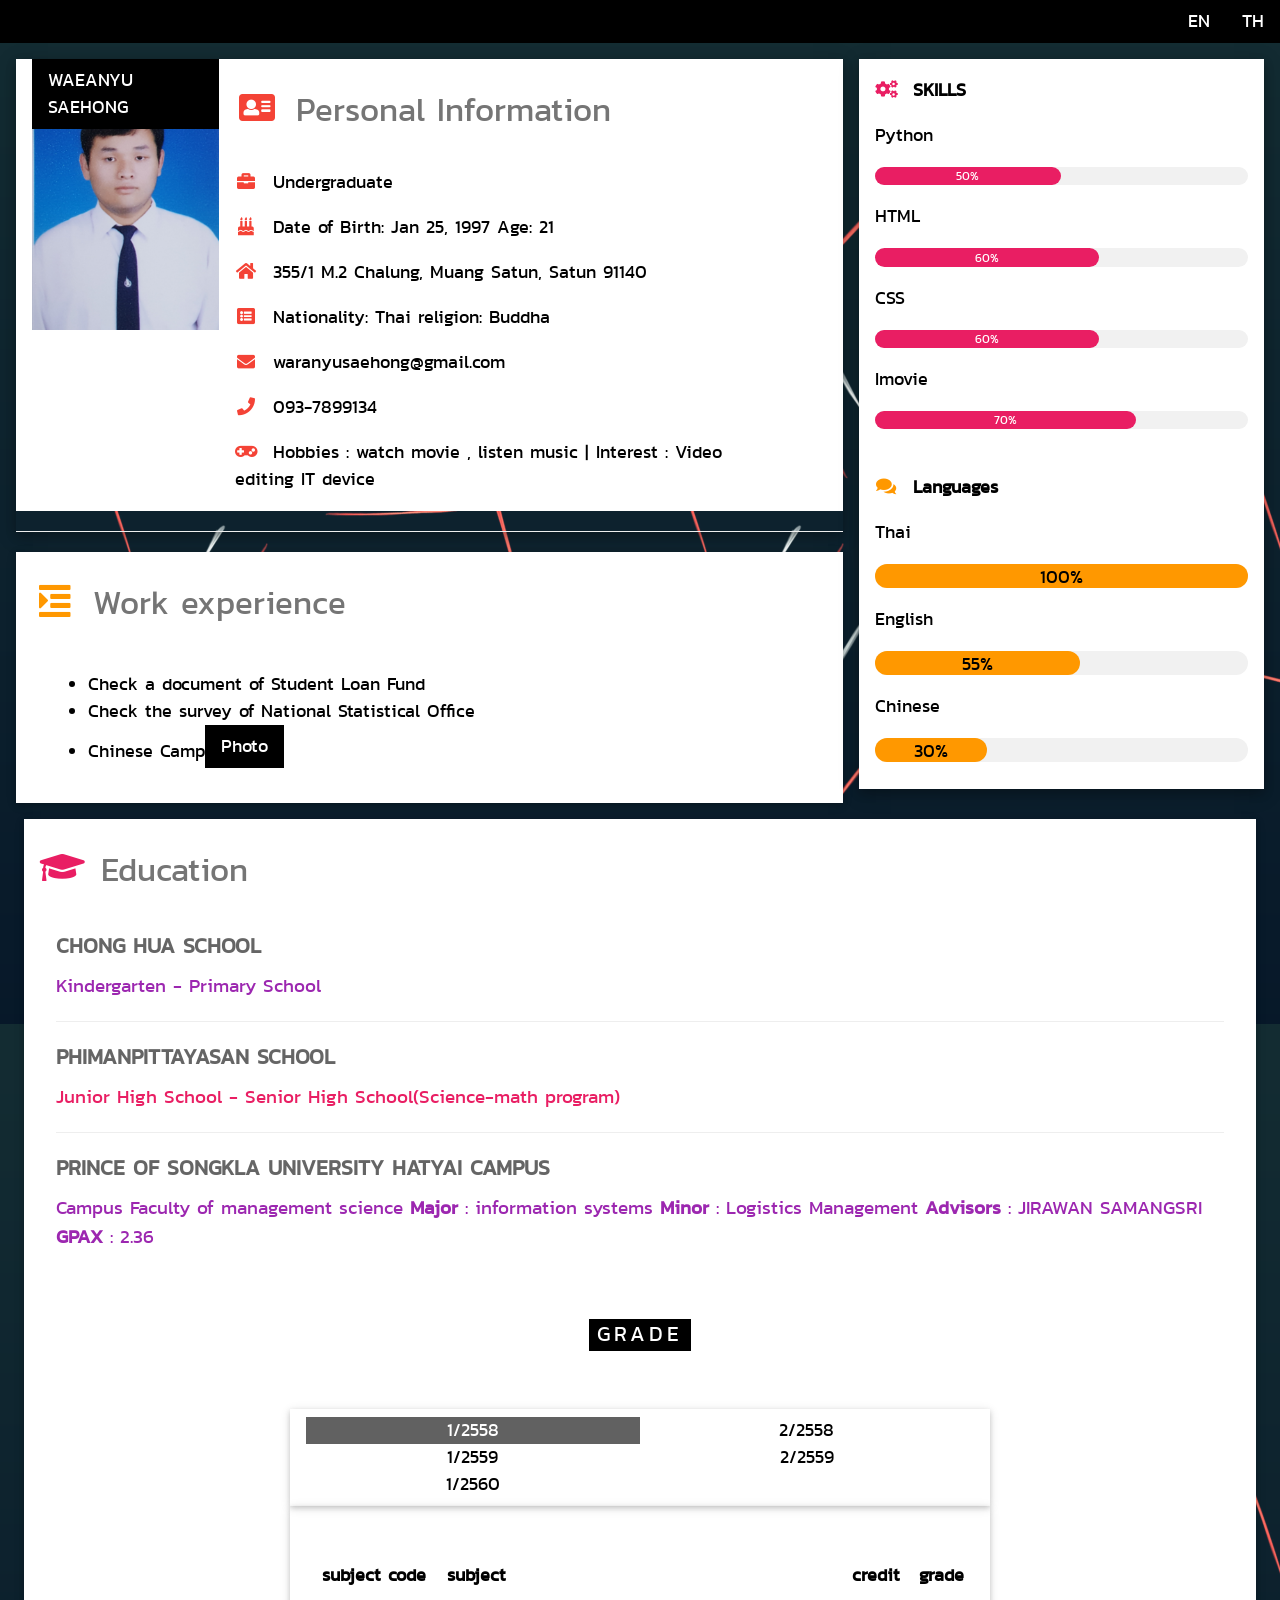
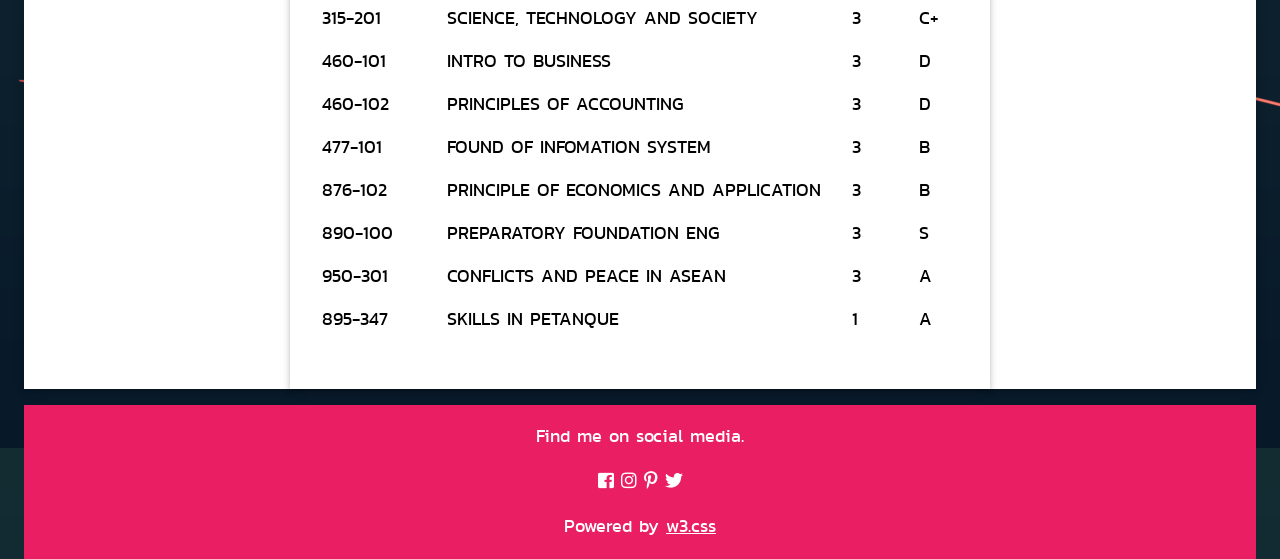
<file: index.html>
<!DOCTYPE html>
<html>
<title>WARANYU</title>
<meta charset="UTF-8">
<meta name="viewport" content="width=device-width, initial-scale=1">
<link rel="stylesheet" href="css/w3.css">
<link rel='stylesheet' href='fonts/stylesheet.css'>
<link rel="stylesheet" href="css/fontawesome-all.min.css">
<style>
html,body,h1,h2,h3,h4,h5,h6 {font-family: "kanitregular", sans-serif}
body  {
      background-image: url("images/bg.png");
  }
  </style>

</style>
<body>
  <!-- Navbar -->
  <div class="w3-bar w3-black w3-hide-small ">
          <a href="indexTH.html" class="w3-bar-item w3-button w3-right ">TH</a>
          <a href="index.html" class="w3-bar-item w3-button w3-right ">EN</a>
  </div>
  <!-- Page Container -->
  <div class="w3-content w3-margin-top" style="max-width:1400px;">
    <!-- The Grid -->
    <div class="w3-row-padding">
      <!-- Left Column -->
      <div class="w3-twothird w3-light-greygray">
    <div class="w3-card-4" style="width:100%">
          <div class="w3-row-padding w3-white">
            <div class="w3-col l3 m6 w3-margin-bottom">
              <div class="w3-display-container">
                <div class="w3-display-topleft w3-black w3-padding">WAEANYU SAEHONG</div><br>
                <img src="images/mo.png" alt="House" style="width:100%">
              </div>
            </div>
            <div class="w3-twothird">
              <div class="w3-display-container">
                <h2 class="w3-text-grey w3-padding-16"><i class="fa fa-address-card fa-fw w3-margin-right w3-xxlarge w3-text-red"></i>Personal Information</h2>
                <p><i class="fa fa-briefcase fa-fw w3-margin-right w3-large w3-text-red"></i>Undergraduate</p>
                <p><i class="fa fa-birthday-cake fa-fw w3-margin-right w3-large w3-text-red"></i>Date of Birth: Jan 25, 1997 Age: 21</p>
                <p><i class="fa fa-home fa-fw w3-margin-right w3-large w3-text-red"></i>355/1 M.2  Chalung, Muang Satun, Satun 91140</p>
                <p><i class="fa fa-list-alt fa-fw w3-margin-right w3-large w3-text-red"></i>Nationality: Thai    religion: Buddha</p>
                <p><i class="fa fa-envelope fa-fw w3-margin-right w3-large w3-text-red"></i>waranyusaehong@gmail.com</p>
                <p><i class="fa fa-phone fa-fw w3-margin-right w3-large w3-text-red"></i>093-7899134</p>
                <p><i class="fa fa-gamepad fa-fw w3-margin-right w3-large w3-text-red"></i>Hobbies : watch movie , listen music | Interest  :  Video editing IT device</p>
            </div>
      </div>
    </div>
    <hr />
    </div>
    <div class="w3-container w3-card w3-white w3-margin-bottom">
      <h2 class="w3-text-grey w3-padding-16"><i class="fa fa-indent fa-fw w3-margin-right w3-xxlarge w3-text-orange"></i>Work experience</h2>
      <div class="w3-container">
        <ul>
          <li>
            Check a document of Student Loan Fund
          </li>
          <li>
            Check the survey of National Statistical Office
          </li>
          <li>
            Chinese Camp<button class="w3-button w3-black w3-margin-bottom" onclick="document.getElementById('ticketModal').style.display='block'">Photo</button>
          </li>
        </ul>
      </div>
    </div>
    <!-- Ticket Modal -->
      <div id="ticketModal" class="w3-modal">
        <div class="w3-modal-content w3-animate-top w3-card-4">
          <header class="w3-container w3-teal w3-center w3-padding-32">
            <span onclick="document.getElementById('ticketModal').style.display='none'"
           class="w3-button w3-teal w3-xlarge w3-display-topright">×</span>
           <img src="images/jen.jpg" alt="House" style="width:100%">
          </header>

        </div>
      </div>

  <!-- End Left Column -->
</div>

<!-- Right Column -->
<div class="w3-third">
  <div class="w3-white w3-text- w3-card-4">
    <div class="w3-container">
      <p class="w3-large"><b><i class="fa fa-cogs fa-fw w3-margin-right w3-text-pink"></i>SKILLS</b></p>
      <p>Python</p>
      <div class="w3-light-grey w3-round-xlarge w3-small">
        <div class="w3-container w3-center w3-round-xlarge w3-pink" style="width:50%">50%</div>
      </div>
      <p>HTML</p>
      <div class="w3-light-grey w3-round-xlarge w3-small">
        <div class="w3-container w3-center w3-round-xlarge w3-pink" style="width:60%">60%</div>
      </div>
      <p>CSS</p>
      <div class="w3-light-grey w3-round-xlarge w3-small">
        <div class="w3-container w3-center w3-round-xlarge w3-pink" style="width:60%">
          <div class="w3-center w3-text-white">60%</div>
        </div>
      </div>
      <p>Imovie</p>
      <div class="w3-light-grey w3-round-xlarge w3-small">
        <div class="w3-container w3-center w3-round-xlarge w3-pink" style="width:70%">70%</div>
      </div>
      <br>

      <p class="w3-large w3-text-theme"><b><i class="fa fa-comments fa-fw w3-margin-right w3-text-orange"></i>Languages</b></p>
      <p>Thai</p>
      <div class="w3-light-grey w3-round-xlarge">
        <div class="w3-container w3-center w3-round-xlarge w3-orange" style="height:24px;width:100%">100%</div>
      </div>
      <p>English</p>
      <div class="w3-light-grey w3-round-xlarge">
        <div class="w3-container w3-center w3-round-xlarge w3-orange" style="height:24px;width:55%">55%</div>
      </div>
      <p>Chinese</p>
      <div class="w3-light-grey w3-round-xlarge">
        <div class="w3-container w3-center w3-round-xlarge w3-orange" style="height:24px;width:30%">30%</div>
      </div>
      <br>
    </div>
  </div><br>

  <!-- End Right Column -->
  </div>

<div class="w3-container">
  <div class="w3-container w3-card w3-white">
    <h2 class="w3-text-grey w3-padding-16"><i class="		fa fa-graduation-cap fa-fw w3-margin-right w3-xxlarge w3-text-pink"></i>Education</h2>
    <div class="w3-container">
      <h5 class="w3-opacity"><b>CHONG HUA SCHOOL</b></h5>
      <h6 class="w3-text-purple">Kindergarten - Primary School</h6>
      <hr>
      <h5 class="w3-opacity"><b>PHIMANPITTAYASAN SCHOOL</b></h5>
      <h6 class="w3-text-pink">Junior High School - Senior High School(Science-math program)
</h6>
      <hr>
      <h5 class="w3-opacity"><b>PRINCE OF SONGKLA UNIVERSITY HATYAI CAMPUS</b></h5>
      <h6 class="w3-text-purple"> Campus Faculty of management science
<b>Major</b> : information systems
<b>Minor</b> : Logistics Management
<b>Advisors</b> : JIRAWAN SAMANGSRI
<b>GPAX</b> : 2.36</h6>
      <!-- GPAX Container -->
      <div class="w3-container" id="gpax">
        <div class="w3-content" style="max-width:700px">

          <h5 class="w3-center w3-padding-48"><span class="w3-tag w3-wide">GRADE</span></h5>

          <div class="w3-row w3-center w3-card w3-padding">
            <a href="javascript:void(0)" onclick="openMenu(event, '1/2558');" id="myLink">
              <div class="w3-col s6 tablink">1/2558</div>
            </a>
            <a href="javascript:void(0)" onclick="openMenu(event, '2/2558');">
              <div class="w3-col s6 tablink">2/2558</div>
            </a>
            <a href="javascript:void(0)" onclick="openMenu(event, '1/2559');">
              <div class="w3-col s6 tablink">1/2559</div>
            </a>
            <a href="javascript:void(0)" onclick="openMenu(event, '2/2559');">
              <div class="w3-col s6 tablink">2/2559</div>
            </a>
            <a href="javascript:void(0)" onclick="openMenu(event, '1/2560');">
              <div class="w3-col s6 tablink">1/2560</div>
            </a>
          </div>

          <div id="1/2558" class="w3-container menu w3-padding-48 w3-card ">
            <table class="w3-table">
              <tr>
                <th>subject code</th>
                <th>subject</th>
                <th>credit</th>
                <th>grade</th>
              </tr>
              <tr>
                <td>315-201</td>
                <td>SCIENCE, TECHNOLOGY AND SOCIETY</td>
                <td>3</td>
                <td>C+</td>
              </tr>
              <tr>
                <td>460-101</td>
                <td>INTRO TO BUSINESS</td>
                <td>3</td>
                <td>D</td>
              </tr>
              <tr>
                <td>460-102</td>
                <td>PRINCIPLES OF ACCOUNTING</td>
                <td>3</td>
                <td>D</td>
              </tr>
              <tr>
                <td>477-101</td>
                <td>FOUND OF INFOMATION SYSTEM</td>
                <td>3</td>
                <td>B</td>
              </tr>
              <tr>
                <td>876-102</td>
                <td>PRINCIPLE OF ECONOMICS AND APPLICATION</td>
                <td>3</td>
                <td>B</td>
              </tr>
              <tr>
                <td>890-100</td>
                <td>PREPARATORY FOUNDATION ENG</td>
                <td>3</td>
                <td>S</td>
              </tr>
              <tr>
                <td>950-301</td>
                <td>CONFLICTS AND PEACE IN ASEAN</td>
                <td>3</td>
                <td>A</td>
              </tr>
              <tr>
                <td>895-347</td>
                <td>SKILLS IN PETANQUE </td>
                <td>1</td>
                <td>A</td>
            </table>
      </div>
          <div id="2/2558" class="w3-container menu w3-padding-48 w3-card">
            <table class="w3-table">
              <tr>
                <th>subject code</th>
                <th>subject</th>
                <th>credit</th>
                <th>grade</th>
              </tr>
              <tr>
                <td>322-100</td>
                <td>MATHEMATICS IN EVERYDAY LIFE</td>
                <td>3</td>
                <td>B</td>
              </tr>
              <tr>
                <td>460-104</td>
                <td>PRINCIPLES OF FINANCE</td>
                <td>3</td>
                <td>C+</td>
              </tr>
              <tr>
                <td>460-106</td>
                <td>PRINCI OF BUSINESS MANAGEMENT</td>
                <td>3</td>
                <td>C+</td>
              </tr>
              <tr>
                <td>477-102</td>
                <td>PROGRAM LOGIC AND DATA STRUCTURE</td>
                <td>3</td>
                <td>B</td>
              </tr>
              <tr>
                <td>890-101</td>
                <td>FUNDA ENG LISTEN AND SPEAK</td>
                <td>3</td>
                <td>D+</td>
              </tr>
              <tr>
                <td>895-135</td>
                <td>LIFE AESTHETICS</td>
                <td>3</td>
                <td>B</td>
              </tr>
              <tr>
                <td>895-171</td>
                <td>WISDOM OF LIVING</td>
                <td>3</td>
                <td>B</td>
              </tr>
            </table>
          </div>
          <div id="1/2559" class="w3-container menu w3-padding-48 w3-card">
            <table class="w3-table">
              <tr>
                <th>subject code</th>
                <th>subject</th>
                <th>credit</th>
                <th>grade</th>
              </tr>
              <tr>
                <td>460-103</td>
                <td>PRINCIPLES OF MARKETING</td>
                <td>3</td>
                <td>C</td>
              </tr>
              <tr>
                <td>460-105</td>
                <td>BUSINESS STATISTICS AND APPLICATION</td>
                <td>3</td>
                <td>D+</td>
              </tr>
              <tr>
                <td>477-201</td>
                <td>COMPUTER PROGRAMMING</td>
                <td>3</td>
                <td>B</td>
              </tr>
              <tr>
                <td>477-202</td>
                <td>COMPUTING PLATFORM TECHNO</td>
                <td>3</td>
                <td>B</td>
              </tr>
              <tr>
                <td>950-302</td>
                <td>CONFLICTS AND PEACEFUL IN SOCIETY</td>
                <td>3</td>
                <td>A</td>
              </tr>
              <tr>
                <td>895-223</td>
                <td>HUMAN AND ART AND MUSIC </td>
                <td>3</td>
                <td>C+</td>
              </tr>
            </table>
    </div>
    <div id="2/2559" class="w3-container menu w3-padding-48 w3-card">
      <table class="w3-table">
        <tr>
          <th>subject code</th>
          <th>subject</th>
          <th>credit</th>
          <th>grade</th>
        </tr>
        <tr>
          <td>460-202</td>
          <td>MANAGEMENT ACCOUNTING</td>
          <td>3</td>
          <td>D+</td>
        </tr>
        <tr>
          <td>460-203</td>
          <td>OPERATIONS MANAGEMENT</td>
          <td>3</td>
          <td>D+</td>
        </tr>
        <tr>
          <td>477-203</td>
          <td>HUMAN FACT INFO SYSTEM</td>
          <td>3</td>
          <td>B</td>
        </tr>
        <tr>
          <td>477-204</td>
          <td>DATABASE SYSTEM</td>
          <td>3</td>
          <td>D</td>
        </tr>
        <tr>
          <td>477-205</td>
          <td>DATA COMMUNI AND COM NETWORK</td>
          <td>3</td>
          <td>B</td>
        </tr>
        <tr>
          <td>895-161</td>
          <td>EXERCISE FOR HEALTH</td>
          <td>1</td>
          <td>B</td>
        </tr>
        <tr>
          <td>895-203</td>
          <td>GENERAL PSYCHOLOGY</td>
          <td>3</td>
          <td>B</td>
        </tr>
      </table>
    </div>
    <div id="1/2560" class="w3-container menu w3-padding-48 w3-card">
      <table class="w3-table">
        <tr>
          <th>subject code</th>
          <th>subject</th>
          <th>credit</th>
          <th>grade</th>
        </tr>
        <tr>
          <td>460-201</td>
          <td>BUSINESS LAW</td>
          <td>3</td>
          <td>C</td>
        </tr>
        <tr>
          <td>460-301</td>
          <td>TAXATION I</td>
          <td>3</td>
          <td>D</td>
        </tr>
        <tr>
          <td>460-381</td>
          <td>TRANS AND DISTRIBUTION</td>
          <td>3</td>
          <td>C</td>
        </tr>
        <tr>
          <td>460-400</td>
          <td>CO-CURRICULAR ACTIVITIES I</td>
          <td>1</td>
          <td>A</td>
        </tr>
        <tr>
          <td>460-484</td>
          <td>INTERNATIONAL BUSSINESS</td>
          <td>3</td>
          <td>C</td>
        </tr>
        <tr>
          <td>477-301</td>
          <td>SYSTEM ANALYSIS AND DESIGN</td>
          <td>3</td>
          <td>C</td>
        </tr>
        <tr>
          <td>890-102</td>
          <td>FUNDA ENGLISH READ AND WRITE</td>
          <td>3</td>
          <td>D</td>
        </tr>
      </table>
    </div>
        </div>
      <!-- End GPAX Container -->
      </div>


  <!-- End Grid -->
</div>
<!-- End Page Container -->
</div>

<footer class="w3-container w3-pink w3-center w3-margin-top">
  <p>Find me on social media.</p>
  <a href="https://www.facebook.com/waranyu.saehong"><i class="fab fa-facebook-square w3-hover-opacity"></i></a>
  <a href="https://www.instagram.com/waranyu_moma/"><i class="fab fa-instagram w3-hover-opacity"></i></a>
  <a href="https://www.pinterest.com"><i class="fab fa-pinterest-p w3-hover-opacity"></i></a>
  <a href="https://twitter.com/?lang=th"><i class="fab fa-twitter w3-hover-opacity"></i></a>
  <p>Powered by <a href="https://www.w3schools.com/w3css/default.asp" target="_blank">w3.css</a></p>
</footer>

<script>
// Tabbed Menu
function openMenu(evt, menuName) {
  var i, x, tablinks;
  x = document.getElementsByClassName("menu");
  for (i = 0; i < x.length; i++) {
     x[i].style.display = "none";
  }
  tablinks = document.getElementsByClassName("tablink");
  for (i = 0; i < x.length; i++) {
     tablinks[i].className = tablinks[i].className.replace(" w3-dark-grey", "");
  }
  document.getElementById(menuName).style.display = "block";
  evt.currentTarget.firstElementChild.className += " w3-dark-grey";
}
document.getElementById("myLink").click();
</script>
</body>
</html>
</file>
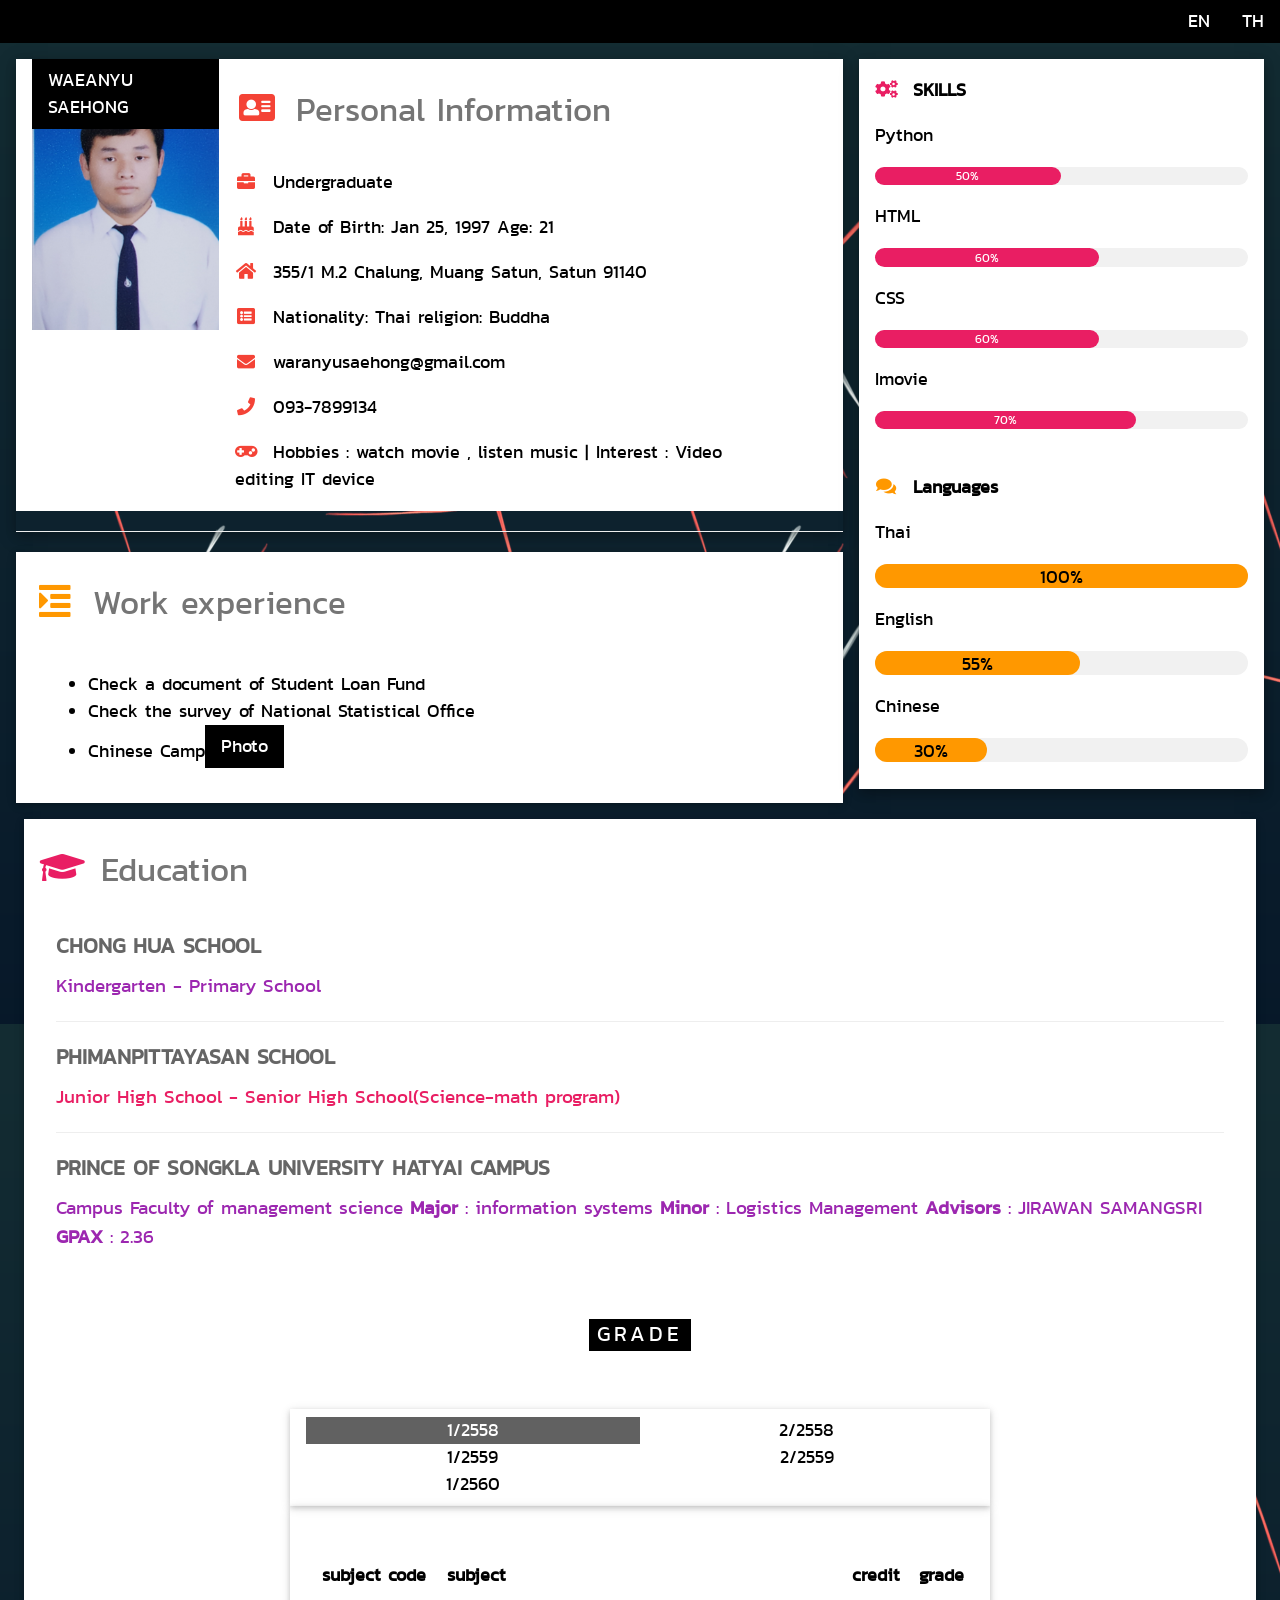
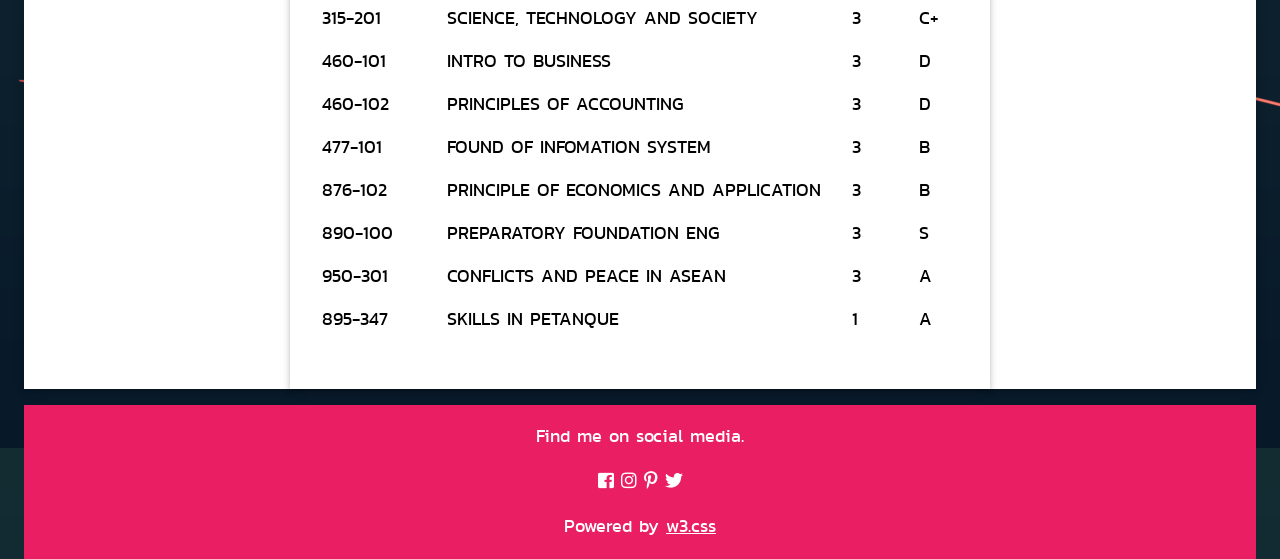
<file: english.html>
<!DOCTYPE html>
<html>
<title>WARANYU</title>
<meta charset="UTF-8">
<meta name="viewport" content="width=device-width, initial-scale=1">
<link rel="stylesheet" href="css/w3.css">
<link rel='stylesheet' href='fonts/stylesheet.css'>
<link rel="stylesheet" href="css/fontawesome-all.min.css">
<style>
html,body,h1,h2,h3,h4,h5,h6 {font-family: "kanitregular", sans-serif}
body  {
      background-image: url("images/bg.png");
  }
  </style>

</style>
<body>
  <!-- Navbar -->
  <div class="w3-bar w3-black w3-hide-small ">
          <a href="indexTH.html" class="w3-bar-item w3-button w3-right ">TH</a>
          <a href="english.html" class="w3-bar-item w3-button w3-right ">EN</a>
  </div>
  <!-- Page Container -->
  <div class="w3-content w3-margin-top" style="max-width:1400px;">
    <!-- The Grid -->
    <div class="w3-row-padding">
      <!-- Left Column -->
      <div class="w3-twothird w3-light-greygray">
    <div class="w3-card-4" style="width:100%">
          <div class="w3-row-padding w3-white">
            <div class="w3-col l3 m6 w3-margin-bottom">
              <div class="w3-display-container">
                <div class="w3-display-topleft w3-black w3-padding">WAEANYU SAEHONG</div><br>
                <img src="images/mo.png" alt="House" style="width:100%">
              </div>
            </div>
            <div class="w3-twothird">
              <div class="w3-display-container">
                <h2 class="w3-text-grey w3-padding-16"><i class="fa fa-address-card fa-fw w3-margin-right w3-xxlarge w3-text-red"></i>Personal Information</h2>
                <p><i class="fa fa-briefcase fa-fw w3-margin-right w3-large w3-text-red"></i>Undergraduate</p>
                <p><i class="fa fa-birthday-cake fa-fw w3-margin-right w3-large w3-text-red"></i>Date of Birth: Jan 25, 1997 Age: 21</p>
                <p><i class="fa fa-home fa-fw w3-margin-right w3-large w3-text-red"></i>355/1 M.2  Chalung, Muang Satun, Satun 91140</p>
                <p><i class="fa fa-list-alt fa-fw w3-margin-right w3-large w3-text-red"></i>Nationality: Thai    religion: Buddha</p>
                <p><i class="fa fa-envelope fa-fw w3-margin-right w3-large w3-text-red"></i>waranyusaehong@gmail.com</p>
                <p><i class="fa fa-phone fa-fw w3-margin-right w3-large w3-text-red"></i>093-7899134</p>
                <p><i class="fa fa-gamepad fa-fw w3-margin-right w3-large w3-text-red"></i>Hobbies : watch movie , listen music | Interest  :  Video editing IT device</p>
            </div>
      </div>
    </div>
    <hr />
    </div>
    <div class="w3-container w3-card w3-white w3-margin-bottom">
      <h2 class="w3-text-grey w3-padding-16"><i class="fa fa-indent fa-fw w3-margin-right w3-xxlarge w3-text-orange"></i>Work experience</h2>
      <div class="w3-container">
        <ul>
          <li>
            Check a document of Student Loan Fund
          </li>
          <li>
            Check the survey of National Statistical Office
          </li>
          <li>
            Chinese Camp<button class="w3-button w3-black w3-margin-bottom" onclick="document.getElementById('ticketModal').style.display='block'">Photo</button>
          </li>
        </ul>
      </div>
    </div>
    <!-- Ticket Modal -->
      <div id="ticketModal" class="w3-modal">
        <div class="w3-modal-content w3-animate-top w3-card-4">
          <header class="w3-container w3-teal w3-center w3-padding-32">
            <span onclick="document.getElementById('ticketModal').style.display='none'"
           class="w3-button w3-teal w3-xlarge w3-display-topright">×</span>
           <img src="images/jen.jpg" alt="House" style="width:100%">
          </header>

        </div>
      </div>

  <!-- End Left Column -->
</div>

<!-- Right Column -->
<div class="w3-third">
  <div class="w3-white w3-text- w3-card-4">
    <div class="w3-container">
      <p class="w3-large"><b><i class="fa fa-cogs fa-fw w3-margin-right w3-text-pink"></i>SKILLS</b></p>
      <p>Python</p>
      <div class="w3-light-grey w3-round-xlarge w3-small">
        <div class="w3-container w3-center w3-round-xlarge w3-pink" style="width:50%">50%</div>
      </div>
      <p>HTML</p>
      <div class="w3-light-grey w3-round-xlarge w3-small">
        <div class="w3-container w3-center w3-round-xlarge w3-pink" style="width:60%">60%</div>
      </div>
      <p>CSS</p>
      <div class="w3-light-grey w3-round-xlarge w3-small">
        <div class="w3-container w3-center w3-round-xlarge w3-pink" style="width:60%">
          <div class="w3-center w3-text-white">60%</div>
        </div>
      </div>
      <p>Imovie</p>
      <div class="w3-light-grey w3-round-xlarge w3-small">
        <div class="w3-container w3-center w3-round-xlarge w3-pink" style="width:70%">70%</div>
      </div>
      <br>

      <p class="w3-large w3-text-theme"><b><i class="fa fa-comments fa-fw w3-margin-right w3-text-orange"></i>Languages</b></p>
      <p>Thai</p>
      <div class="w3-light-grey w3-round-xlarge">
        <div class="w3-container w3-center w3-round-xlarge w3-orange" style="height:24px;width:100%">100%</div>
      </div>
      <p>English</p>
      <div class="w3-light-grey w3-round-xlarge">
        <div class="w3-container w3-center w3-round-xlarge w3-orange" style="height:24px;width:55%">55%</div>
      </div>
      <p>Chinese</p>
      <div class="w3-light-grey w3-round-xlarge">
        <div class="w3-container w3-center w3-round-xlarge w3-orange" style="height:24px;width:30%">30%</div>
      </div>
      <br>
    </div>
  </div><br>

  <!-- End Right Column -->
  </div>

<div class="w3-container">
  <div class="w3-container w3-card w3-white">
    <h2 class="w3-text-grey w3-padding-16"><i class="		fa fa-graduation-cap fa-fw w3-margin-right w3-xxlarge w3-text-pink"></i>Education</h2>
    <div class="w3-container">
      <h5 class="w3-opacity"><b>CHONG HUA SCHOOL</b></h5>
      <h6 class="w3-text-purple">Kindergarten - Primary School</h6>
      <hr>
      <h5 class="w3-opacity"><b>PHIMANPITTAYASAN SCHOOL</b></h5>
      <h6 class="w3-text-pink">Junior High School - Senior High School(Science-math program)
</h6>
      <hr>
      <h5 class="w3-opacity"><b>PRINCE OF SONGKLA UNIVERSITY HATYAI CAMPUS</b></h5>
      <h6 class="w3-text-purple"> Campus Faculty of management science
<b>Major</b> : information systems
<b>Minor</b> : Logistics Management
<b>Advisors</b> : JIRAWAN SAMANGSRI
<b>GPAX</b> : 2.36</h6>
      <!-- GPAX Container -->
      <div class="w3-container" id="gpax">
        <div class="w3-content" style="max-width:700px">

          <h5 class="w3-center w3-padding-48"><span class="w3-tag w3-wide">GRADE</span></h5>

          <div class="w3-row w3-center w3-card w3-padding">
            <a href="javascript:void(0)" onclick="openMenu(event, '1/2558');" id="myLink">
              <div class="w3-col s6 tablink">1/2558</div>
            </a>
            <a href="javascript:void(0)" onclick="openMenu(event, '2/2558');">
              <div class="w3-col s6 tablink">2/2558</div>
            </a>
            <a href="javascript:void(0)" onclick="openMenu(event, '1/2559');">
              <div class="w3-col s6 tablink">1/2559</div>
            </a>
            <a href="javascript:void(0)" onclick="openMenu(event, '2/2559');">
              <div class="w3-col s6 tablink">2/2559</div>
            </a>
            <a href="javascript:void(0)" onclick="openMenu(event, '1/2560');">
              <div class="w3-col s6 tablink">1/2560</div>
            </a>
          </div>

          <div id="1/2558" class="w3-container menu w3-padding-48 w3-card ">
            <table class="w3-table">
              <tr>
                <th>subject code</th>
                <th>subject</th>
                <th>credit</th>
                <th>grade</th>
              </tr>
              <tr>
                <td>315-201</td>
                <td>SCIENCE, TECHNOLOGY AND SOCIETY</td>
                <td>3</td>
                <td>C+</td>
              </tr>
              <tr>
                <td>460-101</td>
                <td>INTRO TO BUSINESS</td>
                <td>3</td>
                <td>D</td>
              </tr>
              <tr>
                <td>460-102</td>
                <td>PRINCIPLES OF ACCOUNTING</td>
                <td>3</td>
                <td>D</td>
              </tr>
              <tr>
                <td>477-101</td>
                <td>FOUND OF INFOMATION SYSTEM</td>
                <td>3</td>
                <td>B</td>
              </tr>
              <tr>
                <td>876-102</td>
                <td>PRINCIPLE OF ECONOMICS AND APPLICATION</td>
                <td>3</td>
                <td>B</td>
              </tr>
              <tr>
                <td>890-100</td>
                <td>PREPARATORY FOUNDATION ENG</td>
                <td>3</td>
                <td>S</td>
              </tr>
              <tr>
                <td>950-301</td>
                <td>CONFLICTS AND PEACE IN ASEAN</td>
                <td>3</td>
                <td>A</td>
              </tr>
              <tr>
                <td>895-347</td>
                <td>SKILLS IN PETANQUE </td>
                <td>1</td>
                <td>A</td>
            </table>
      </div>
          <div id="2/2558" class="w3-container menu w3-padding-48 w3-card">
            <table class="w3-table">
              <tr>
                <th>subject code</th>
                <th>subject</th>
                <th>credit</th>
                <th>grade</th>
              </tr>
              <tr>
                <td>322-100</td>
                <td>MATHEMATICS IN EVERYDAY LIFE</td>
                <td>3</td>
                <td>B</td>
              </tr>
              <tr>
                <td>460-104</td>
                <td>PRINCIPLES OF FINANCE</td>
                <td>3</td>
                <td>C+</td>
              </tr>
              <tr>
                <td>460-106</td>
                <td>PRINCI OF BUSINESS MANAGEMENT</td>
                <td>3</td>
                <td>C+</td>
              </tr>
              <tr>
                <td>477-102</td>
                <td>PROGRAM LOGIC AND DATA STRUCTURE</td>
                <td>3</td>
                <td>B</td>
              </tr>
              <tr>
                <td>890-101</td>
                <td>FUNDA ENG LISTEN AND SPEAK</td>
                <td>3</td>
                <td>D+</td>
              </tr>
              <tr>
                <td>895-135</td>
                <td>LIFE AESTHETICS</td>
                <td>3</td>
                <td>B</td>
              </tr>
              <tr>
                <td>895-171</td>
                <td>WISDOM OF LIVING</td>
                <td>3</td>
                <td>B</td>
              </tr>
            </table>
          </div>
          <div id="1/2559" class="w3-container menu w3-padding-48 w3-card">
            <table class="w3-table">
              <tr>
                <th>subject code</th>
                <th>subject</th>
                <th>credit</th>
                <th>grade</th>
              </tr>
              <tr>
                <td>460-103</td>
                <td>PRINCIPLES OF MARKETING</td>
                <td>3</td>
                <td>C</td>
              </tr>
              <tr>
                <td>460-105</td>
                <td>BUSINESS STATISTICS AND APPLICATION</td>
                <td>3</td>
                <td>D+</td>
              </tr>
              <tr>
                <td>477-201</td>
                <td>COMPUTER PROGRAMMING</td>
                <td>3</td>
                <td>B</td>
              </tr>
              <tr>
                <td>477-202</td>
                <td>COMPUTING PLATFORM TECHNO</td>
                <td>3</td>
                <td>B</td>
              </tr>
              <tr>
                <td>950-302</td>
                <td>CONFLICTS AND PEACEFUL IN SOCIETY</td>
                <td>3</td>
                <td>A</td>
              </tr>
              <tr>
                <td>895-223</td>
                <td>HUMAN AND ART AND MUSIC </td>
                <td>3</td>
                <td>C+</td>
              </tr>
            </table>
    </div>
    <div id="2/2559" class="w3-container menu w3-padding-48 w3-card">
      <table class="w3-table">
        <tr>
          <th>subject code</th>
          <th>subject</th>
          <th>credit</th>
          <th>grade</th>
        </tr>
        <tr>
          <td>460-202</td>
          <td>MANAGEMENT ACCOUNTING</td>
          <td>3</td>
          <td>D+</td>
        </tr>
        <tr>
          <td>460-203</td>
          <td>OPERATIONS MANAGEMENT</td>
          <td>3</td>
          <td>D+</td>
        </tr>
        <tr>
          <td>477-203</td>
          <td>HUMAN FACT INFO SYSTEM</td>
          <td>3</td>
          <td>B</td>
        </tr>
        <tr>
          <td>477-204</td>
          <td>DATABASE SYSTEM</td>
          <td>3</td>
          <td>D</td>
        </tr>
        <tr>
          <td>477-205</td>
          <td>DATA COMMUNI AND COM NETWORK</td>
          <td>3</td>
          <td>B</td>
        </tr>
        <tr>
          <td>895-161</td>
          <td>EXERCISE FOR HEALTH</td>
          <td>1</td>
          <td>B</td>
        </tr>
        <tr>
          <td>895-203</td>
          <td>GENERAL PSYCHOLOGY</td>
          <td>3</td>
          <td>B</td>
        </tr>
      </table>
    </div>
    <div id="1/2560" class="w3-container menu w3-padding-48 w3-card">
      <table class="w3-table">
        <tr>
          <th>subject code</th>
          <th>subject</th>
          <th>credit</th>
          <th>grade</th>
        </tr>
        <tr>
          <td>460-201</td>
          <td>BUSINESS LAW</td>
          <td>3</td>
          <td>C</td>
        </tr>
        <tr>
          <td>460-301</td>
          <td>TAXATION I</td>
          <td>3</td>
          <td>D</td>
        </tr>
        <tr>
          <td>460-381</td>
          <td>TRANS AND DISTRIBUTION</td>
          <td>3</td>
          <td>C</td>
        </tr>
        <tr>
          <td>460-400</td>
          <td>CO-CURRICULAR ACTIVITIES I</td>
          <td>1</td>
          <td>A</td>
        </tr>
        <tr>
          <td>460-484</td>
          <td>INTERNATIONAL BUSSINESS</td>
          <td>3</td>
          <td>C</td>
        </tr>
        <tr>
          <td>477-301</td>
          <td>SYSTEM ANALYSIS AND DESIGN</td>
          <td>3</td>
          <td>C</td>
        </tr>
        <tr>
          <td>890-102</td>
          <td>FUNDA ENGLISH READ AND WRITE</td>
          <td>3</td>
          <td>D</td>
        </tr>
      </table>
    </div>
        </div>
      <!-- End GPAX Container -->
      </div>


  <!-- End Grid -->
</div>
<!-- End Page Container -->
</div>

<footer class="w3-container w3-pink w3-center w3-margin-top">
  <p>Find me on social media.</p>
  <a href="https://www.facebook.com/waranyu.saehong"><i class="fab fa-facebook-square w3-hover-opacity"></i></a>
  <a href="https://www.instagram.com/waranyu_moma/"><i class="fab fa-instagram w3-hover-opacity"></i></a>
  <a href="https://www.pinterest.com"><i class="fab fa-pinterest-p w3-hover-opacity"></i></a>
  <a href="https://twitter.com/?lang=th"><i class="fab fa-twitter w3-hover-opacity"></i></a>
  <p>Powered by <a href="https://www.w3schools.com/w3css/default.asp" target="_blank">w3.css</a></p>
</footer>

<script>
// Tabbed Menu
function openMenu(evt, menuName) {
  var i, x, tablinks;
  x = document.getElementsByClassName("menu");
  for (i = 0; i < x.length; i++) {
     x[i].style.display = "none";
  }
  tablinks = document.getElementsByClassName("tablink");
  for (i = 0; i < x.length; i++) {
     tablinks[i].className = tablinks[i].className.replace(" w3-dark-grey", "");
  }
  document.getElementById(menuName).style.display = "block";
  evt.currentTarget.firstElementChild.className += " w3-dark-grey";
}
document.getElementById("myLink").click();
</script>
</body>
</html>
</file>
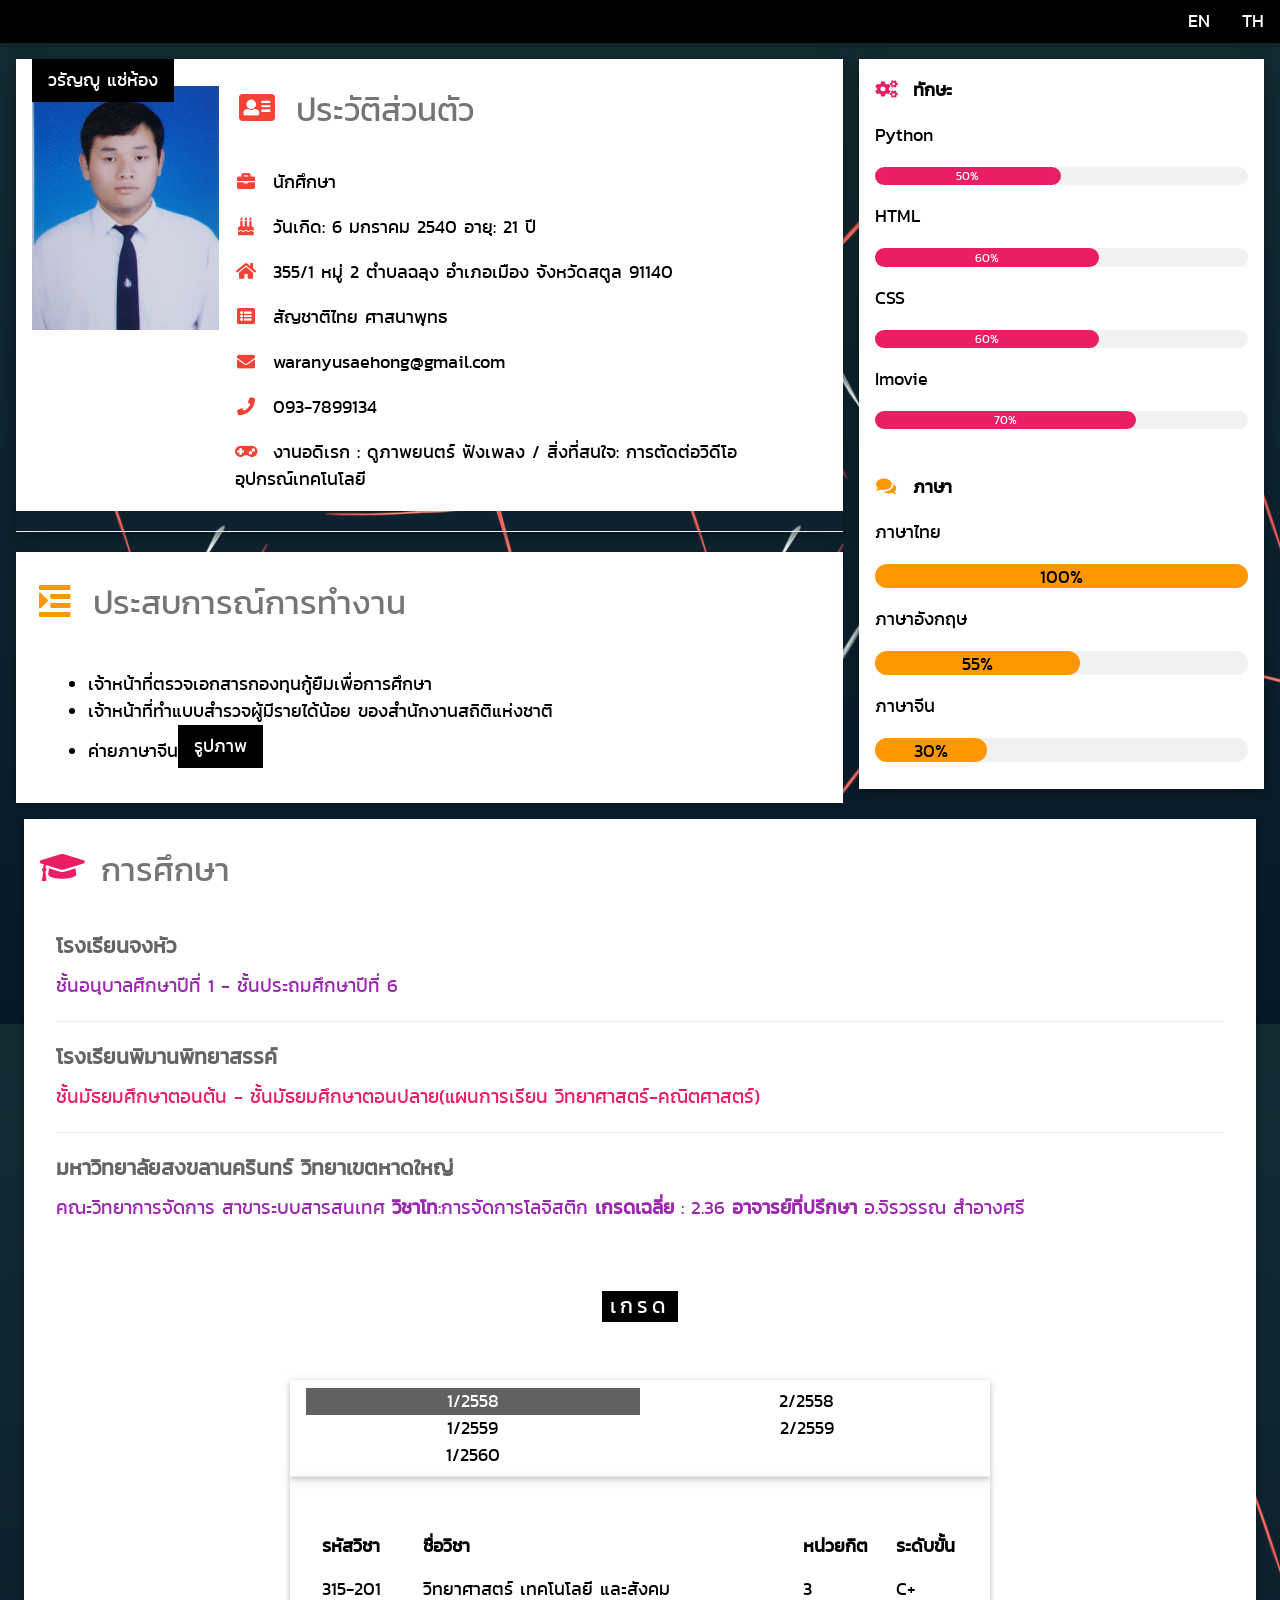
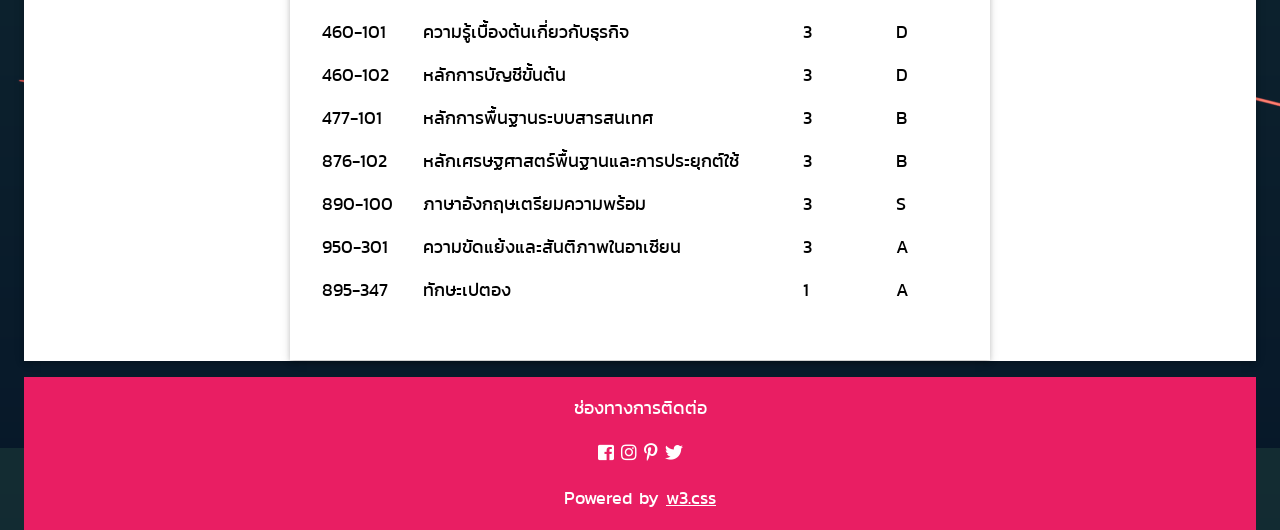
<file: indexTH.html>
<!DOCTYPE html>
<html>
<title>วรัญญู</title>
<meta charset="UTF-8">
<meta name="viewport" content="width=device-width, initial-scale=1">
<link rel="stylesheet" href="css/w3.css">
<link rel='stylesheet' href='fonts/stylesheet.css'>
<link rel="stylesheet" href="css/fontawesome-all.min.css">
<style>
html,body,h1,h2,h3,h4,h5,h6 {font-family: "kanitregular", sans-serif}

body  {
      background-image: url("images/bg.png");
  }
  </style>
  <body>
  <!-- Navbar -->
  <div class=" w3-bar w3-black w3-hide-small w3-card">
          <a href="indexTH.html" class="w3-bar-item w3-button w3-right ">TH</a>
          <a href="index.html" class="w3-bar-item w3-button w3-right ">EN</a>
  </div>
  <!-- Page Container -->
  <div class="w3-content w3-margin-top" style="max-width:1400px;">
    <!-- The Grid -->
    <div class="w3-row-padding">
      <!-- Left Column -->
      <div class="w3-twothird w3-light-greygray">
    <div class="w3-card-4" style="width:100%">
          <div class="w3-row-padding w3-white">
            <div class="w3-col l3 m6 w3-margin-bottom">
              <div class="w3-display-container">
                <div class="w3-display-topleft w3-black w3-padding">วรัญญู แซ่ห้อง</div><br>
                <img src="images/mo.png" alt="House" style="width:100%">
              </div>
            </div>
            <div class="w3-twothird">
              <div class="w3-display-container">
                <h2 class="w3-text-grey w3-padding-16"><i class="fa fa-address-card fa-fw w3-margin-right w3-xxlarge w3-text-red"></i>ประวัติส่วนตัว</h2>
                <p><i class="fa fa-briefcase fa-fw w3-margin-right w3-large w3-text-red"></i>นักศึกษา</p>
                <p><i class="fa fa-birthday-cake fa-fw w3-margin-right w3-large w3-text-red"></i>วันเกิด: 6 มกราคม 2540 อายุ: 21 ปี</p>
                <p><i class="fa fa-home fa-fw w3-margin-right w3-large w3-text-red"></i>355/1 หมู่ 2 ตำบลฉลุง อำเภอเมือง จังหวัดสตูล 91140</p>
                <p><i class="fa fa-list-alt fa-fw w3-margin-right w3-large w3-text-red"></i>สัญชาติไทย  ศาสนาพุทธ</p>
                <p><i class="fa fa-envelope fa-fw w3-margin-right w3-large w3-text-red"></i>waranyusaehong@gmail.com</p>
                <p><i class="fa fa-phone fa-fw w3-margin-right w3-large w3-text-red"></i>093-7899134</p>
                <p><i class="fa fa-gamepad fa-fw w3-margin-right w3-large w3-text-red"></i>งานอดิเรก : ดูภาพยนตร์ ฟังเพลง / สิ่งที่สนใจ: การตัดต่อวิดีโอ อุปกรณ์เทคโนโลยี</p>
            </div>
      </div>
    </div>
    <hr />
    </div>
    <div class="w3-container w3-card w3-white w3-margin-bottom">
      <h2 class="w3-text-grey w3-padding-16"><i class="fa fa-indent fa-fw w3-margin-right w3-xxlarge w3-text-orange"></i>ประสบการณ์การทำงาน</h2>
      <div class="w3-container">
        <ul>
          <li>
            เจ้าหน้าที่ตรวจเอกสารกองทุนกู้ยืมเพื่อการศึกษา
          </li>
          <li>
            เจ้าหน้าที่ทำแบบสำรวจผู้มีรายได้น้อย ของสำนักงานสถิติแห่งชาติ
          </li>
          <li>
            ค่ายภาษาจีน<button class="w3-button w3-black w3-margin-bottom" onclick="document.getElementById('ticketModal').style.display='block'">รูปภาพ</button>
          </li>
        </ul>
      </div>
    </div>
    <!-- Ticket Modal -->
      <div id="ticketModal" class="w3-modal">
        <div class="w3-modal-content w3-animate-top w3-card-4">
          <header class="w3-container w3-teal w3-center w3-padding-32">
            <span onclick="document.getElementById('ticketModal').style.display='none'"
           class="w3-button w3-teal w3-xlarge w3-display-topright">×</span>
           <img src="images/jen.jpg" alt="House" style="width:100%">
          </header>

        </div>
      </div>

  <!-- End Left Column -->
</div>

<!-- Right Column -->
<div class="w3-third">
  <div class="w3-white w3-text- w3-card-4">
    <div class="w3-container">
      <p class="w3-large"><b><i class="fa fa-cogs fa-fw w3-margin-right w3-text-pink"></i>ทักษะ</b></p>
      <p>Python</p>
      <div class="w3-light-grey w3-round-xlarge w3-small">
        <div class="w3-container w3-center w3-round-xlarge w3-pink" style="width:50%">50%</div>
      </div>
      <p>HTML</p>
      <div class="w3-light-grey w3-round-xlarge w3-small">
        <div class="w3-container w3-center w3-round-xlarge w3-pink" style="width:60%">60%</div>
      </div>
      <p>CSS</p>
      <div class="w3-light-grey w3-round-xlarge w3-small">
        <div class="w3-container w3-center w3-round-xlarge w3-pink" style="width:60%">
          <div class="w3-center w3-text-white">60%</div>
        </div>
      </div>
      <p>Imovie</p>
      <div class="w3-light-grey w3-round-xlarge w3-small">
        <div class="w3-container w3-center w3-round-xlarge w3-pink" style="width:70%">70%</div>
      </div>
      <br>

      <p class="w3-large w3-text-theme"><b><i class="fa fa-comments fa-fw w3-margin-right w3-text-orange"></i>ภาษา</b></p>
      <p>ภาษาไทย</p>
      <div class="w3-light-grey w3-round-xlarge">
        <div class="w3-container w3-center w3-round-xlarge w3-orange" style="height:24px;width:100%">100%</div>
      </div>
      <p>ภาษาอังกฤษ</p>
      <div class="w3-light-grey w3-round-xlarge">
        <div class="w3-container w3-center w3-round-xlarge w3-orange" style="height:24px;width:55%">55%</div>
      </div>
      <p>ภาษาจีน</p>
      <div class="w3-light-grey w3-round-xlarge">
        <div class="w3-container w3-center w3-round-xlarge w3-orange" style="height:24px;width:30%">30%</div>
      </div>
      <br>
    </div>
  </div><br>

  <!-- End Right Column -->
  </div>

<div class="w3-container">
  <div class="w3-container w3-card w3-white">
    <h2 class="w3-text-grey w3-padding-16"><i class="		fa fa-graduation-cap fa-fw w3-margin-right w3-xxlarge w3-text-pink"></i>การศึกษา</h2>
    <div class="w3-container">
      <h5 class="w3-opacity"><b>โรงเรียนจงหัว</b></h5>
      <h6 class="w3-text-purple">ชั้นอนุบาลศึกษาปีที่ 1 - ชั้นประถมศึกษาปีที่ 6</h6>
      <hr>
      <h5 class="w3-opacity"><b>โรงเรียนพิมานพิทยาสรรค์</b></h5>
      <h6 class="w3-text-pink">ชั้นมัธยมศึกษาตอนต้น - ชั้นมัธยมศึกษาตอนปลาย(แผนการเรียน วิทยาศาสตร์-คณิตศาสตร์)
</h6>
      <hr>
      <h5 class="w3-opacity"><b>มหาวิทยาลัยสงขลานครินทร์ วิทยาเขตหาดใหญ่</b></h5>
      <h6 class="w3-text-purple">คณะวิทยาการจัดการ สาขาระบบสารสนเทศ <b>วิชาโท</b>:การจัดการโลจิสติก <b>เกรดเฉลี่ย</b> : 2.36 <b>อาจารย์ที่ปรึกษา</b> อ.จิรวรรณ  สำอางศรี</h6>
      <!-- GPAX Container -->
      <div class="w3-container" id="gpax">
        <div class="w3-content" style="max-width:700px">

          <h5 class="w3-center w3-padding-48"><span class="w3-tag w3-wide">เกรด</span></h5>

          <div class="w3-row w3-center w3-card w3-padding">
            <a href="javascript:void(0)" onclick="openMenu(event, '1/2558');" id="myLink">
              <div class="w3-col s6 tablink">1/2558</div>
            </a>
            <a href="javascript:void(0)" onclick="openMenu(event, '2/2558');">
              <div class="w3-col s6 tablink">2/2558</div>
            </a>
            <a href="javascript:void(0)" onclick="openMenu(event, '1/2559');">
              <div class="w3-col s6 tablink">1/2559</div>
            </a>
            <a href="javascript:void(0)" onclick="openMenu(event, '2/2559');">
              <div class="w3-col s6 tablink">2/2559</div>
            </a>
            <a href="javascript:void(0)" onclick="openMenu(event, '1/2560');">
              <div class="w3-col s6 tablink">1/2560</div>
            </a>
          </div>

          <div id="1/2558" class="w3-container menu w3-padding-48 w3-card ">
          <table class="w3-table">
                <tr>
                  <th>รหัสวิชา</th>
                  <th>ชื่อวิชา</th>
                  <th>หน่วยกิต</th>
                  <th>ระดับขั้น</th>
                </tr>
                <tr>
                  <td>315-201</td>
                  <td>วิทยาศาสตร์ เทคโนโลยี และสังคม</td>
                  <td>3</td>
                  <td>C+</td>
                </tr>
                <tr>
                  <td>460-101</td>
                  <td>ความรู้เบื้องต้นเกี่ยวกับธุรกิจ</td>
                  <td>3</td>
                  <td>D</td>
                </tr>
                <tr>
                  <td>460-102</td>
                  <td>หลักการบัญชีขั้นต้น</td>
                  <td>3</td>
                  <td>D</td>
                </tr>
                <tr>
                  <td>477-101</td>
                  <td>หลักการพื้นฐานระบบสารสนเทศ</td>
                  <td>3</td>
                  <td>B</td>
                </tr>
                <tr>
                  <td>876-102</td>
                  <td>หลักเศรษฐศาสตร์พื้นฐานและการประยุกต์ใช้</td>
                  <td>3</td>
                  <td>B</td>
                </tr>
                <tr>
                  <td>890-100</td>
                  <td>ภาษาอังกฤษเตรียมความพร้อม</td>
                  <td>3</td>
                  <td>S</td>
                </tr>
                <tr>
                  <td>950-301</td>
                  <td>ความขัดแย้งและสันติภาพในอาเซียน</td>
                  <td>3</td>
                  <td>A</td>
                </tr>
                <tr>
                  <td>895-347</td>
                  <td>ทักษะเปตอง</td>
                  <td>1</td>
                  <td>A</td>
                </tr>
              </table>
      </div>
          <div id="2/2558" class="w3-container menu w3-padding-48 w3-card">
            <table class="w3-table">
              <tr>
                <th>รหัสวิชา</th>
                <th>ชื่อวิชา</th>
                <th>หน่วยกิต</th>
                <th>ระดับขั้น</th>
              </tr>
              <tr>
                <td>322-100</td>
                <td>คณิตศาสตร์ในชีวิตประจำวัน</td>
                <td>3</td>
                <td>B</td>
              </tr>
              <tr>
                <td>460-104</td>
                <td>หลักการเงิน</td>
                <td>3</td>
                <td>C+</td>
              </tr>
              <tr>
                <td>460-106</td>
                <td>หลักการจัดการธุรกิจ</td>
                <td>3</td>
                <td>C+</td>
              </tr>
              <tr>
                <td>477-102</td>
                <td>การโปรแกรมเชิงตรรกะและโครงสร้างข้อมูล</td>
                <td>3</td>
                <td>B</td>
              </tr>
              <tr>
                <td>890-101</td>
                <td>การฟังและพูดภาษาอังกฤษพื้นฐาน</td>
                <td>3</td>
                <td>D+</td>
              </tr>
              <tr>
                <td>895-135</td>
                <td>สุนทรียศาสตร์แห่งชีวิต</td>
                <td>3</td>
                <td>B</td>
              </tr>
              <tr>
                <td>895-171</td>
                <td>ภูมิปัญญาในการดำเนินชีวิต</td>
                <td>3</td>
                <td>B</td>
              </tr>
            </table>
          </div>
          <div id="1/2559" class="w3-container menu w3-padding-48 w3-card">
    <table class="w3-table">
        <tr>
          <th>รหัสวิชา</th>
          <th>ชื่อวิชา</th>
          <th>หน่วยกิต</th>
          <th>ระดับขั้น</th>
        </tr>
        <tr>
          <td>460-103</td>
          <td>หลักการตลาด</td>
          <td>3</td>
          <td>C</td>
        </tr>
        <tr>
          <td>460-105</td>
          <td>สถิติธุรกิจและการประยุกต์ใช้</td>
          <td>3</td>
          <td>D+</td>
        </tr>
        <tr>
          <td>477-201</td>
          <td>การเขียนโปรแกรมคอมพิวเตอร์</td>
          <td>3</td>
          <td>B</td>
        </tr>
        <tr>
          <td>477-202</td>
          <td>เทคโนโลยีแพลตฟอร์มคอมพิวเตอร์</td>
          <td>3</td>
          <td>B</td>
        </tr>
        <tr>
          <td>950-302</td>
          <td>ความขัดแย้งและสันติวิธีในสังคม</td>
          <td>3</td>
          <td>A</td>
        </tr>
        <tr>
          <td>895-223</td>
          <td>มนุษย์กับศิลปะและดนตรี</td>
          <td>3</td>
          <td>C</td>
        </tr>
      </table>
    </div>
    <div id="2/2559" class="w3-container menu w3-padding-48 w3-card">
      <table class="w3-table">
        <tr>
          <th>รหัสวิชา</th>
          <th>ชื่อวิชา</th>
          <th>หน่วยกิต</th>
          <th>ระดับขั้น</th>
        </tr>
        <tr>
          <td>460-202</td>
          <td>การบัญชีเพื่อการจัดการ</td>
          <td>3</td>
          <td>D+</td>
        </tr>
        <tr>
          <td>460-203</td>
          <td>การจัดการดำเนินงาน</td>
          <td>3</td>
          <td>D+</td>
        </tr>
        <tr>
          <td>477-203</td>
          <td>ปัจจัยที่เกี่ยวกับมนุษย์ในระบบสารสนเทศ </td>
          <td>3</td>
          <td>B</td>
        </tr>
        <tr>
          <td>477-204</td>
          <td>ระบบฐานข้อมูล</td>
          <td>3</td>
          <td>D</td>
        </tr>
        <tr>
          <td>477-205</td>
          <td>การสื่อสารข้อมูลและเครือข่ายคอมพิวเตอร์</td>
          <td>3</td>
          <td>B</td>
        </tr>
        <tr>
          <td>895-161</td>
          <td>การออกกำลังกายเพื่อสุขภาพ</td>
          <td>1</td>
          <td>B</td>
        </tr>
        <tr>
          <td>895-203</td>
          <td>จิตวิทยาทั่วไป</td>
          <td>3</td>
          <td>B</td>
        </tr>
      </table>
    </div>
    <div id="1/2560" class="w3-container menu w3-padding-48 w3-card">
      <table class="w3-table">
        <tr>
          <th>รหัสวิชา</th>
          <th>ชื่อวิชา</th>
          <th>หน่วยกิต</th>
          <th>ระดับขั้น</th>
        </tr>
        <tr>
          <td>460-201</td>
          <td>กฏหมายธุรกิจ</td>
          <td>3</td>
          <td>C</td>
        </tr>
        <tr>
          <td>460-301</td>
          <td>การภาษีอากร 1</td>
          <td>3</td>
          <td>D</td>
        </tr>
        <tr>
          <td>460-381</td>
          <td>การขนส่งและการกระจายสินค้า</td>
          <td>3</td>
          <td>C</td>
        </tr>
        <tr>
          <td>460-400</td>
          <td>กิจกรรมเสริมหลักสูตร 1</td>
          <td>1</td>
          <td>A</td>
        </tr>
        <tr>
          <td>460-484</td>
          <td>ธุรกิจระหว่างประเทศ</td>
          <td>3</td>
          <td>C</td>
        </tr>
        <tr>
          <td>477-3015</td>
          <td>การวิเคราะห์และออกแบบระบบ</td>
          <td>3</td>
          <td>C</td>
        </tr>
        <tr>
          <td>890-102</td>
          <td>การอ่านและเขียนภาษาอังกฤษพื้นฐาน</td>
          <td>3</td>
          <td>D</td>
        </tr>
      </table>
    </div>
        </div>
      <!-- End GPAX Container -->
      </div>


  <!-- End Grid -->
</div>
<!-- End Page Container -->
</div>

<footer class="w3-container w3-pink w3-center w3-margin-top">
  <p>ช่องทางการติดต่อ</p>
  <a href="https://www.facebook.com/waranyu.saehong"><i class="fab fa-facebook-square w3-hover-opacity"></i></a>
  <a href="https://www.instagram.com/waranyu_moma/"><i class="fab fa-instagram w3-hover-opacity"></i></a>
  <a href="https://www.pinterest.com"><i class="fab fa-pinterest-p w3-hover-opacity"></i></a>
  <a href="https://twitter.com/?lang=th"><i class="fab fa-twitter w3-hover-opacity"></i></a>
  <p>Powered by <a href="https://www.w3schools.com/w3css/default.asp" target="_blank">w3.css</a></p>
</footer>

<script>
// Tabbed Menu
function openMenu(evt, menuName) {
  var i, x, tablinks;
  x = document.getElementsByClassName("menu");
  for (i = 0; i < x.length; i++) {
     x[i].style.display = "none";
  }
  tablinks = document.getElementsByClassName("tablink");
  for (i = 0; i < x.length; i++) {
     tablinks[i].className = tablinks[i].className.replace(" w3-dark-grey", "");
  }
  document.getElementById(menuName).style.display = "block";
  evt.currentTarget.firstElementChild.className += " w3-dark-grey";
}
document.getElementById("myLink").click();
</script>
</body>
</html>
</file>
<file: fonts/stylesheet.css>
/*! Generated by Font Squirrel (https://www.fontsquirrel.com) on January 19, 2018 */



@font-face {
    font-family: 'kanitregular';
    src: url('kanit-regular-webfont.woff2') format('woff2'),
         url('kanit-regular-webfont.woff') format('woff');
    font-weight: normal;
    font-style: normal;

}
</file>
